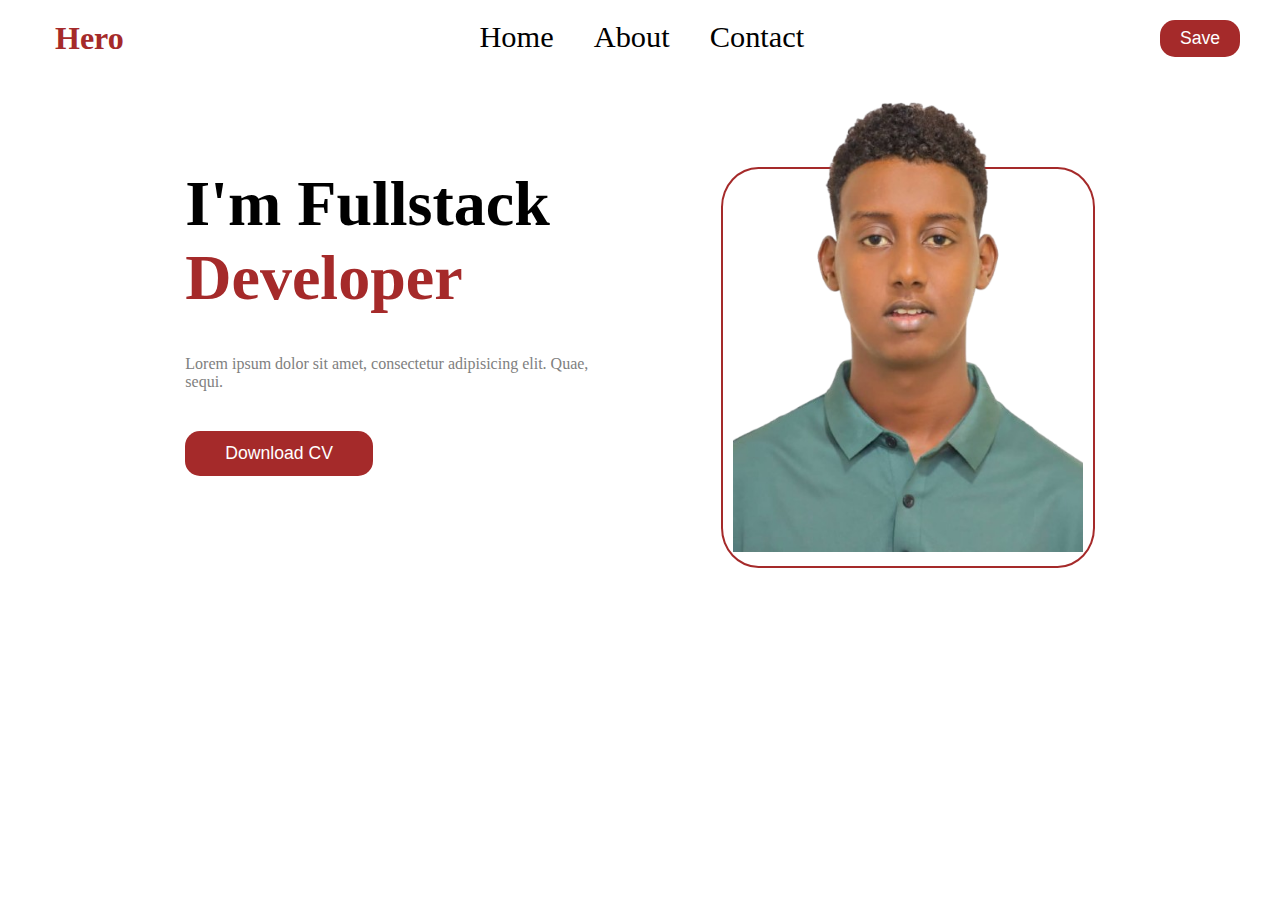
<file: index.html>
<!DOCTYPE html>
<html lang="en">
<head>
    <meta charset="UTF-8">
    <meta name="viewport" content="width=device-width, initial-scale=1.0">
    <title>Document</title>
    <link rel="stylesheet" href="style.css">
    <link rel="stylesheet" href="https://cdnjs.cloudflare.com/ajax/libs/font-awesome/6.7.1/css/all.min.css" integrity="sha512-5Hs3dF2AEPkpNAR7UiOHba+lRSJNeM2ECkwxUIxC1Q/FLycGTbNapWXB4tP889k5T5Ju8fs4b1P5z/iB4nMfSQ==" crossorigin="anonymous" referrerpolicy="no-referrer" />
</head>
<body>
    <div class="container">
        <div class="header">
            <div class="logo">
                <i class="fa-solid fa-box"></i>
                <h1>Hero</h1>
            </div>

            <ul>
                <li>Home</li>
                <li>About</li>
                <li>Contact</li>
            </ul>

            <div class="btn">
                <button>Save</button>
            </div>

            <i id="menu" class="fa-solid fa-bars"></i>

        </div>
        <!-- section-2 -->
        <div class="hero">
            <!-- left-side -->

            <div class="left-hero">
                <h1>I'm Fullstack <span>Developer</span></h1>
                <p>Lorem ipsum dolor sit amet, consectetur adipisicing elit. Quae, sequi.</p>
                <button>Download CV</button>
            </div>

            <!-- right-side -->

            <div class="right-hero">
                <img src="My_Image-removebg-preview.png" alt="">
            </div>

        </div>

    </div>
</body>
</html>
</file>
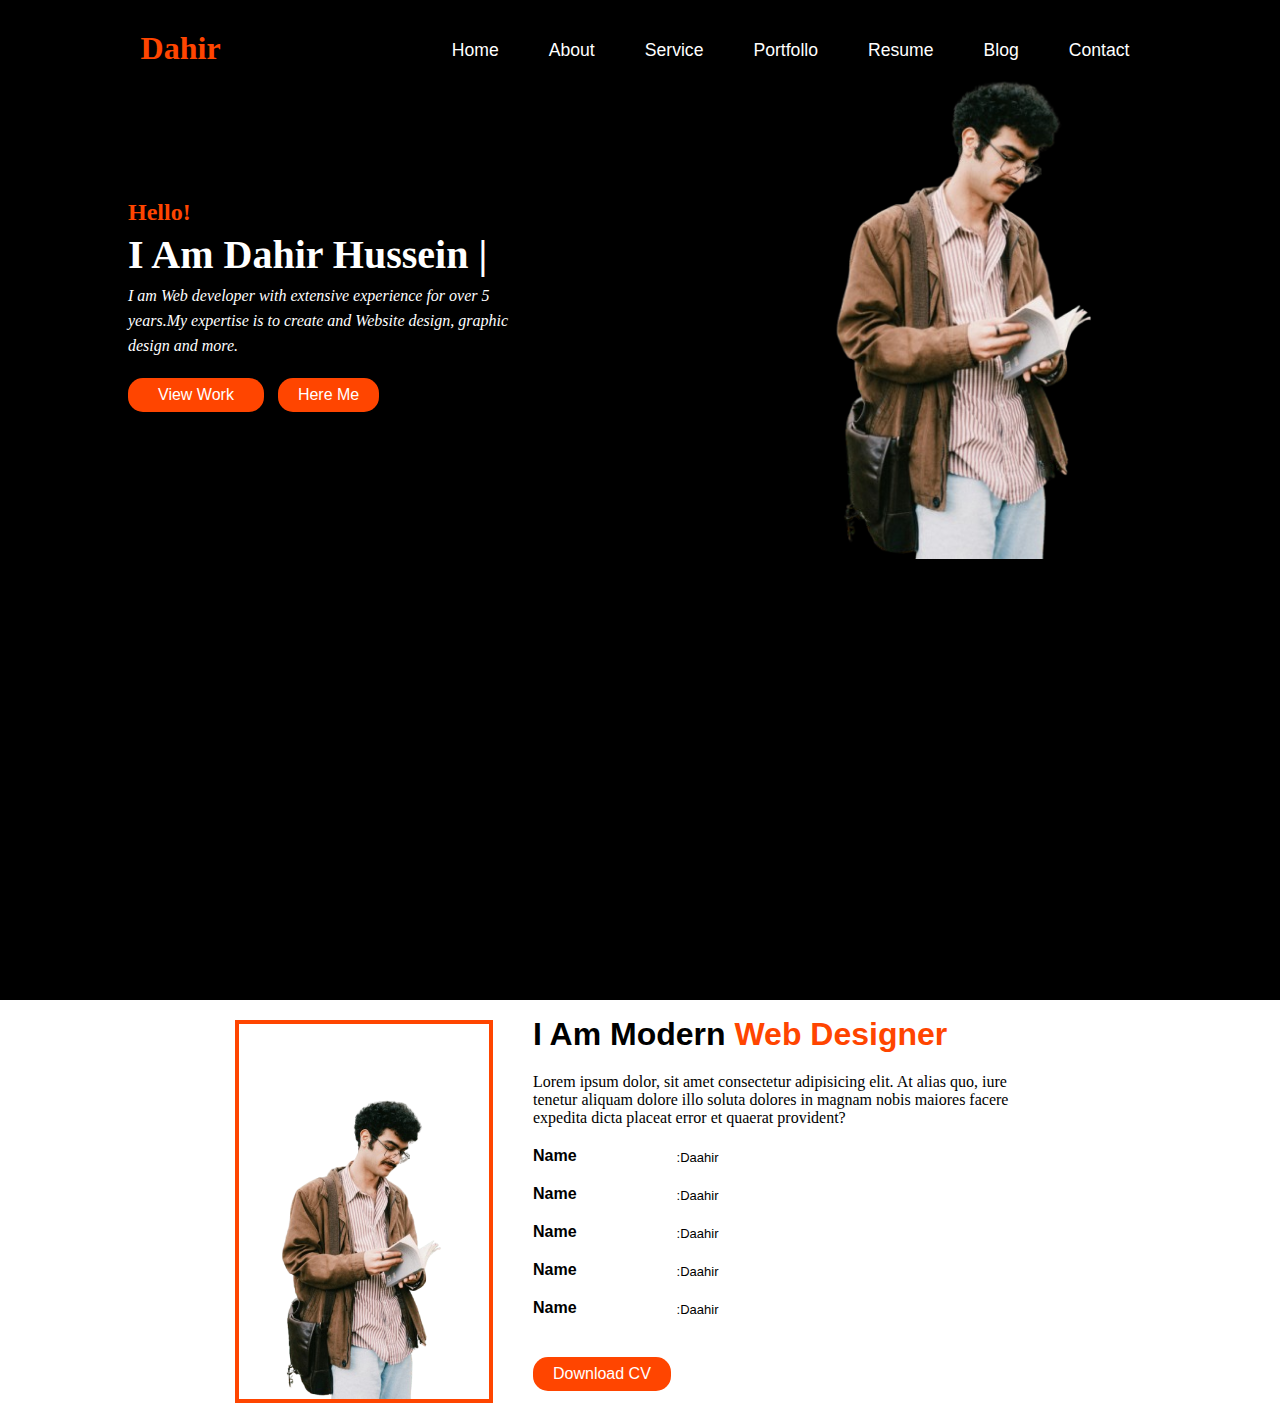
<file: Assigment.html>
<!DOCTYPE html>
<html lang="en">
<head>
    <meta charset="UTF-8">
    <meta name="viewport" content="width=device-width, initial-scale=1.0">
    <title>Assigment</title>
    <link rel="stylesheet" href="Assign.css">
    <link rel="stylesheet" href="https://cdnjs.cloudflare.com/ajax/libs/font-awesome/6.7.1/css/all.min.css" integrity="sha512-5Hs3dF2AEPkpNAR7UiOHba+lRSJNeM2ECkwxUIxC1Q/FLycGTbNapWXB4tP889k5T5Ju8fs4b1P5z/iB4nMfSQ==" crossorigin="anonymous" referrerpolicy="no-referrer" />
</head>
<body>
    <div class="all">
        <div class="container">
            <div class="logo">
                <h1>Dahir</h1>
            </div>
            <div class="header">
                <ul>
                    <li>Home</li>
                    <li>About</li>
                    <li>Service</li>
                    <li>Portfollo</li>
                    <li>Resume</li>
                    <li>Blog</li>
                    <li>Contact</li>
                </ul>

            
            </div>

            <i id="menu" class="fa-solid fa-bars"></i>


        </div>

    <!-- Section Two -->

        <div class="menue">
            <div class="info">
                <h2>Hello!</h2>
                <h1>I Am Dahir Hussein |</h1>
                <p>I am Web developer with extensive experience for over 5 years.My expertise is to create and Website design, graphic design and more.</p>
                
                <button class="btn1">View Work</button>
                <button id="btn2">Here Me</button>
            </div>

            <div class="photo">
                <img src="Student Img.png" alt="sawir">
            </div>
        </div>

    </div>

    <div class="last">
        <div class="left-side">
            <img src="Student Img.png" alt="">
        </div>
        <div class="right-side">
            <h1>I Am Modern <span>Web Designer</span></h1>
            <p>Lorem ipsum dolor, sit amet consectetur adipisicing elit. At alias quo, iure tenetur aliquam dolore illo soluta dolores in magnam nobis maiores facere expedita dicta placeat error et quaerat provident?</p>
            <div class="part-zero">
                <div class="name">
                    <h1>Name</h1>
                    <p>:Daahir</p>
                </div>

                <div class="name">
                    <h1>Name</h1>
                    <p>:Daahir</p>
                </div>

                <div class="name">
                    <h1>Name</h1>
                    <p>:Daahir</p>
                </div>

                <div class="name">
                    <h1>Name</h1>
                    <p>:Daahir</p>
                </div>

                <div class="name">
                    <h1>Name</h1>
                    <p>:Daahir</p>
                </div>
                </div>

                <button>Download CV</button>
            </div>

        </div>
        
        
    </div>
</body>
</html>
</file>
<file: style.css>
*{
    padding: 0;
    margin: 0;
}

.header{
    display: flex;
    justify-content: space-between;
    padding: 20px 40px;
}

.logo{
    display: flex;
    gap: 15px;
    color: brown;
}

.logo i{
    font-size: 2em;
    color: brown;
}

ul{
    display: flex;
    gap: 40px;
    font-size: 1.9em;
    font-weight: 600px;
    list-style: none;
}
ul li:hover{
    color: brown;
    cursor: pointer;
}


.btn button{
    padding: 8px 20px;
    font-size: 1.1em;
    background-color: brown;
    color: white;
    border-radius: 15px;
    border: none;
}

.header #menu{
    display: none;
}

/* section-2 */

.hero{
    display: flex;
    justify-content: space-evenly;
    padding: 90px;
}

.left-hero{
    width: 40%;
}

.left-hero h1{
    font-size: 4em;
    margin-bottom: 40px;
}

span{
    color: brown;
}

.left-hero p{
    color: gray;
    margin-bottom: 40px;
}

.left-hero button{
    padding: 12px 40px;
    font-size: 1.1em;
    background-color: brown;
    color: white;
    border-radius: 15px;
    border: none;
}

.right-hero{
    border: 2px solid brown;
    padding: 10px;
    border-radius: 10%;
}


.right-hero img{
    width: 350px;
    height: auto;
    margin-top: -35%;
}




@media  (max-width: 390px) {
    .header{
        /* display: block; */
        padding: 6px 10px;
    }

    ul{
        display: none;
    }

    .btn button{
        display: none;
    }

    .header #menu{
        display: block;
        font-size: 2em;
        color: brown;
        padding-top: 5px;
    }

    .hero{
        display: block;
        padding: 0;
        margin-top: 20px;
    }

    .left-hero{
        width: 100%;
        padding-left: 20px;
        margin-bottom: 90px;
    }

    .right-hero{
        width: 80%;
        margin-left: 30px;
        padding: 0;
    }

    .right-hero img{
        padding-left: 1px;
    }

}
</file>
<file: Assign.css>
*{
    padding: 0;
    margin: 0;
}

.all{
    background-color: black;
    color: white;
    height: 1000px;
}

.container{
    display: flex;
    /* gap: 60px; */
    justify-content: space-around;
    /* padding: 30px 0px 30px 0px; */
    padding: 30px;
}

.logo h1{
    color: orangered;
    font-size: 2em;
}

.header ul{
    display: flex;
    gap: 50px;
    padding: 10px ;
    /* margin-left: 120px; */
    justify-content: space-between;
    list-style: none;
    font-size: 1.1em;
    font-family: sans-serif;
}

.container #menu{
    display: none;
}

/* Section Two */

.menue{
    display: flex;
    justify-content: space-around;
    margin-top: 3%;
}


.photo img{
    width: 400px;
    margin-top: -180px;
}

.info{
    width: 30%;
    margin-top: 60px;
    /* padding: 40px 80px; */
    /* margin-left: -70px; */
}


.photo{
    width: 30%;
}

.info h2{
    color: orangered;
    font-size: 1.5em;
}

.info h1{
    font-size: 2.5em;
    padding-top: 5px;
}


.info p{
    padding-top: 5px;
    font-size: 1em;
    font-style: italic;
    line-height: 25px;
}

.btn1{

    background-color: transparent;
    background-color: orangered;
    color: white;
    font-size: 1em;
    padding: 8px 30px;
    border: none;
    border-radius: 15px;
    margin-top: 20px;
  
}


.info #btn2{

    background-color: transparent;
    background-color: orangered;
    color: white;
    font-size: 1em;
    padding: 8px 20px;
    border: none;
    border-radius: 15px;
    margin-top: 20px;
    margin-left: 10px;
  
}


.last{
    display: flex;
    justify-content: center;
    gap: 40px;
    align-items: center;
}

.name {
    display: flex;
    gap: 100px;
}

.right-side{
    width: 40%;
}

.left-side img{
    width: 250px;
    border: 4px solid orangered;
    margin-top: 20px;
}

.right-side h1{
    font-family: sans-serif;
    padding-bottom: 20px;
}
span{
    color: orangered;
}

.right-side p{
    padding-bottom: 20px;
}

.name h1{
    font-size: 1em;
}
.name p{
    font-family: sans-serif;
    font-size: 13px;
    margin-top: 3px;
}

.right-side button{
    background-color: transparent;
    background-color: orangered;
    color: white;
    font-size: 1em;
    padding: 8px 20px;
    border: none;
    border-radius: 15px;
    margin-top: 20px;
    /* margin-left: 10px; */
}





@media (max-width:390px) {
    
    body{
        background-color: white;
        color: black;
    }
    
    
    
    .container{
        /* display: block; */
        /* width: 100%; */
        padding: 10px 15px;
        justify-content: space-between;
    }

    .header ul{
        display: none;
    }

    .menue{
        display: block;
        margin-top: 0;
    }

    .info{
        width: 100%;
        margin-top: 30px;
        padding: 10px 15px;
    }

    .photo{
        width: 100%;
        margin-top: 20%;
    }

    .container #menu{
        display: block;
        font-size: 2em;
        color: orangered;
    }

    .last{
        display: block;
    }
    .left-side img{
        width: 80%;
        margin-left: 40px;
        /* width: auto; */
    }

    .right-side{
        width: 100%;
        padding: 10px;
        /* margin: 40px; */
    }

    /* .name p{
        font-size: 1.2em;
        font-family: sans-serif;
    }

    .name h1{
        font-size: 1.2em;
    } */

    /* .name{
        gap: 20px;
        font-size: 2em;
    } */
}

@media (max-width:820px) and (min-width:430px){
   .all{
    height: 600px;
   }


}
</file>
